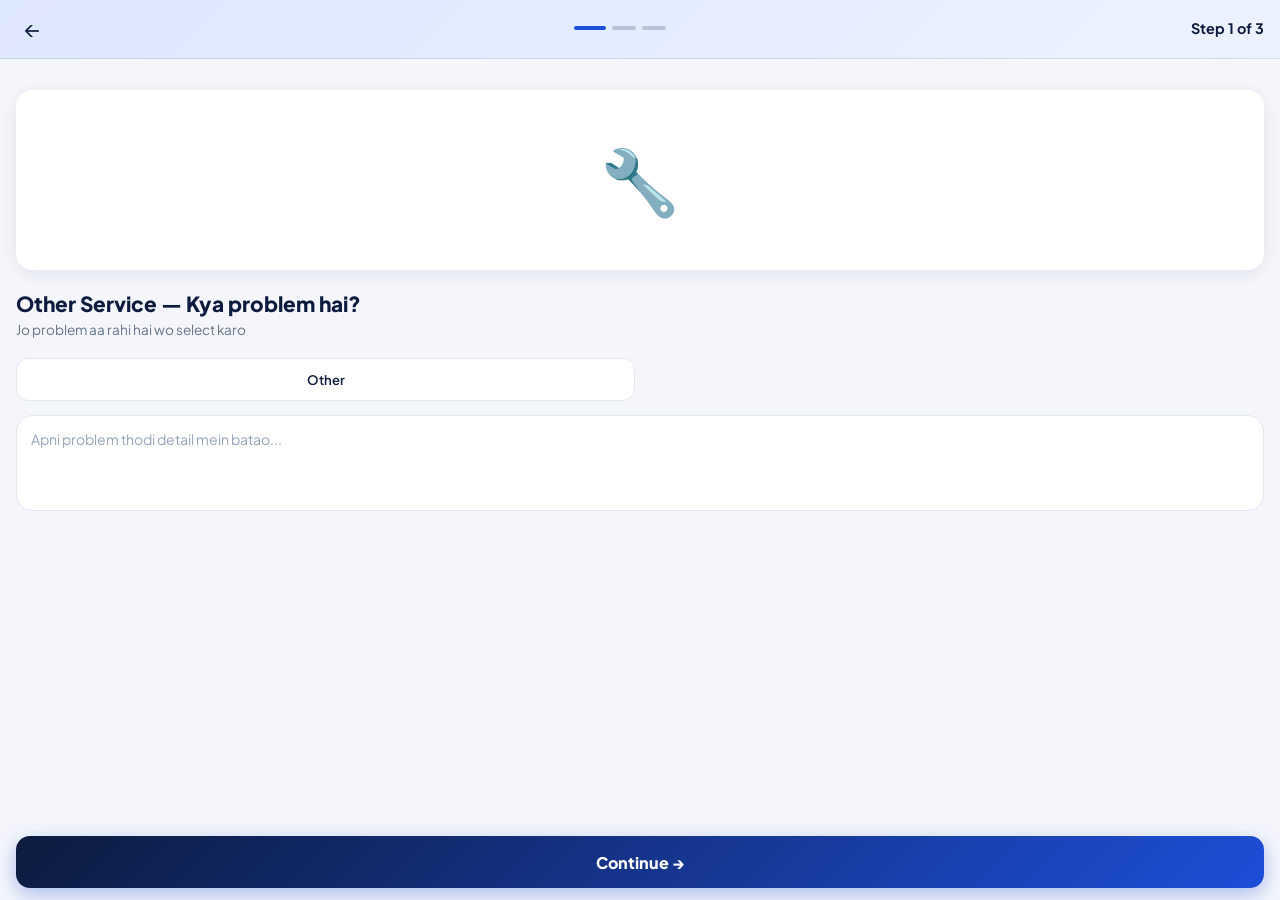
<file: frontend/booking.html>
<!DOCTYPE html>
<html lang="en">
<head>
<meta charset="UTF-8">
<meta name="viewport" content="width=device-width, initial-scale=1.0, viewport-fit=cover">
<title>Book Service — Kwikar</title>
<link href="https://fonts.googleapis.com/css2?family=Plus+Jakarta+Sans:wght@400;500;600;700;800&display=swap" rel="stylesheet">
<style>
*,*::before,*::after{box-sizing:border-box;margin:0;padding:0}
:root{
  --navy:#0d1b3e;--blue:#1d4ed8;--light:#dce8ff;--bg:#f4f6fb;
  --white:#fff;--sub:#64748b;--border:#e2e8f0;--green:#16a34a;--red:#ef4444;
  --r:16px;--safe-top:env(safe-area-inset-top);--safe-bot:env(safe-area-inset-bottom);
}
html{scroll-behavior:smooth}
body{font-family:'Plus Jakarta Sans',sans-serif;background:var(--bg);color:var(--navy);min-height:100vh;-webkit-tap-highlight-color:transparent}
button{font-family:inherit;cursor:pointer}
input,textarea,select{font-family:inherit}

/* ── HEADER ── */
.bk-header{
  position:fixed;top:0;left:0;right:0;z-index:100;
  background:linear-gradient(135deg,#dce8ff,#ecf2ff);
  padding:calc(10px + var(--safe-top)) 16px 12px;
  display:flex;align-items:center;justify-content:space-between;
  border-bottom:1px solid rgba(13,27,62,.1);
}
.bk-back{background:none;border:none;font-size:1.4rem;color:var(--navy);padding:4px 8px;border-radius:8px}
.bk-back:active{background:rgba(13,27,62,.08)}
.bk-title{font-size:.9rem;font-weight:700;color:var(--navy)}
.bk-progress{display:flex;align-items:center;gap:6px}
.bk-dot{width:24px;height:4px;border-radius:4px;background:rgba(13,27,62,.2);transition:all .3s}
.bk-dot.active{background:var(--blue);width:32px}
.bk-dot.done{background:var(--navy)}

/* ── PAGE WRAPPER ── */
.bk-page{
  padding-top:calc(70px + var(--safe-top));
  padding-bottom:calc(100px + var(--safe-bot));
  min-height:100vh;
}

/* ── STEP ── */
.step{display:none;padding:20px 16px 0;animation:fadeUp .35s ease both}
.step.active{display:block}
@keyframes fadeUp{from{opacity:0;transform:translateY(16px)}to{opacity:1;transform:none}}

/* ── APPLIANCE IMAGE ── */
.app-img-wrap{
  width:100%;background:var(--white);border-radius:var(--r);
  display:flex;align-items:center;justify-content:center;
  height:180px;overflow:hidden;margin-bottom:20px;
  box-shadow:0 4px 16px rgba(13,27,62,.08);
}
.app-img-wrap img{max-width:100%;max-height:100%;object-fit:contain}
.app-emoji{font-size:4rem}
.step-heading{font-size:1.3rem;font-weight:800;color:var(--navy);margin-bottom:4px}
.step-sub{font-size:.85rem;color:var(--sub);margin-bottom:20px}

/* ── ISSUE CHIPS ── */
.issues-grid{display:grid;grid-template-columns:1fr 1fr;gap:10px;margin-bottom:14px}
.issue-chip{
  background:var(--white);border:1.5px solid var(--border);
  border-radius:12px;padding:12px 10px;font-size:.82rem;font-weight:600;
  color:var(--navy);text-align:center;transition:all .2s;
}
.issue-chip.selected{background:var(--navy);border-color:var(--navy);color:var(--white)}
.issue-chip:active{transform:scale(.97)}

/* ── OTHER TEXTAREA ── */
.other-box{
  display:none;margin-bottom:14px;
  background:var(--white);border-radius:var(--r);
  border:1.5px solid var(--border);overflow:hidden;
}
.other-box.show{display:block}
.other-box textarea{
  width:100%;border:none;outline:none;padding:14px;
  font-family:inherit;font-size:.88rem;color:var(--navy);
  background:transparent;resize:none;min-height:90px;
}
.other-box textarea::placeholder{color:#94a3b8}

/* ── FIXED BOTTOM BUTTON ── */
.bk-footer{
  position:fixed;bottom:0;left:0;right:0;
  padding:12px 16px calc(12px + var(--safe-bot));
  background:linear-gradient(to top,var(--bg) 80%,transparent);
  z-index:99;
}
.bk-btn{
  width:100%;height:52px;background:linear-gradient(135deg,var(--navy),var(--blue));
  color:var(--white);border:none;border-radius:14px;
  font-size:1rem;font-weight:800;
  box-shadow:0 6px 20px rgba(29,78,216,.35);
  transition:all .2s;
}
.bk-btn:active{transform:scale(.98)}
.bk-btn:disabled{opacity:.5;cursor:not-allowed}

/* ── SCHEDULE STEP ── */
.days-scroll{display:flex;gap:8px;overflow-x:auto;padding-bottom:4px;margin-bottom:18px;scrollbar-width:none}
.days-scroll::-webkit-scrollbar{display:none}
.day-chip{
  flex-shrink:0;min-width:64px;padding:10px 8px;border-radius:12px;
  background:var(--white);border:1.5px solid var(--border);
  text-align:center;cursor:pointer;transition:all .2s;
}
.day-chip .day-name{font-size:.7rem;font-weight:600;color:var(--sub)}
.day-chip .day-date{font-size:.85rem;font-weight:800;color:var(--navy)}
.day-chip.selected{background:var(--navy);border-color:var(--navy)}
.day-chip.selected .day-name,.day-chip.selected .day-date{color:var(--white)}

.slots-list{display:flex;flex-direction:column;gap:10px}
.slot-item{
  background:var(--white);border:1.5px solid var(--border);
  border-radius:12px;padding:14px 16px;
  display:flex;align-items:center;justify-content:space-between;
  cursor:pointer;transition:all .2s;
}
.slot-item.selected{border-color:var(--blue);background:#eff6ff}
.slot-item.disabled{opacity:.4;cursor:not-allowed;background:#f8fafc}
.slot-time{font-size:1rem;font-weight:700;color:var(--navy)}
.slot-avail{font-size:.75rem;font-weight:600;color:var(--green)}
.slot-avail.na{color:#94a3b8}
.slot-radio{width:20px;height:20px;border-radius:50%;border:2px solid var(--border);flex-shrink:0;transition:all .2s;display:flex;align-items:center;justify-content:center}
.slot-item.selected .slot-radio{border-color:var(--blue);background:var(--blue)}
.slot-item.selected .slot-radio::after{content:'';width:8px;height:8px;border-radius:50%;background:#fff}

/* ── NOTIFY BANNER ── */
.notify-banner{
  display:flex;align-items:center;gap:12px;
  background:linear-gradient(135deg,#0d1b3e,#1d4ed8);
  border-radius:14px;padding:14px 16px;
  box-shadow:0 6px 20px rgba(29,78,216,.35);
}
.notify-icon{font-size:1.5rem;flex-shrink:0}
.notify-title{font-size:.95rem;font-weight:800;color:#fff;margin-bottom:2px}
.notify-sub{font-size:.75rem;color:rgba(255,255,255,.75);line-height:1.4}

/* ── BOOKING LOGIN MODAL ── */
.bk-login-overlay{
  position:fixed;inset:0;z-index:400;
  background:rgba(13,27,62,.65);
  display:none;align-items:flex-end;justify-content:center;
}
.bk-login-overlay.show{display:flex;animation:fadeIn .25s ease}
.bk-login-sheet{
  background:var(--white);border-radius:24px 24px 0 0;
  padding:28px 20px calc(28px + var(--safe-bot));
  width:100%;max-width:480px;
  animation:slideUp .35s cubic-bezier(.2,1,.4,1) both;
}
@keyframes slideUp{from{transform:translateY(100%)}to{transform:none}}
.bk-login-badge{
  display:inline-block;background:#fff3e0;color:#b45309;
  font-size:.72rem;font-weight:700;border-radius:20px;
  padding:4px 12px;margin-bottom:14px;
}
.bk-login-sheet h3{font-size:1.15rem;font-weight:800;color:var(--navy);margin-bottom:4px}
.bk-login-sheet p{font-size:.82rem;color:var(--sub);margin-bottom:20px;line-height:1.5}
.bk-login-input{
  width:100%;height:50px;border:1.5px solid var(--border);border-radius:12px;
  padding:0 14px;font-size:.95rem;color:var(--navy);background:var(--bg);
  outline:none;transition:border .2s;margin-bottom:10px;font-family:inherit;
}
.bk-login-input:focus{border-color:var(--blue);background:var(--white);box-shadow:0 0 0 3px rgba(29,78,216,.1)}
.bk-login-err{font-size:.78rem;color:var(--red);min-height:18px;margin-bottom:8px}
.bk-login-btn{
  width:100%;height:50px;background:linear-gradient(135deg,var(--navy),var(--blue));
  color:var(--white);border:none;border-radius:12px;
  font-size:1rem;font-weight:800;transition:all .2s;font-family:inherit;
}
.bk-login-btn:active{transform:scale(.98)}
.bk-login-btn:disabled{opacity:.5;cursor:not-allowed}
.bk-login-register{text-align:center;margin-top:14px;font-size:.8rem;color:var(--sub)}
.bk-login-register a{color:var(--blue);font-weight:700;text-decoration:none}

/* ── SLOT SKELETON ── */
.slot-skeleton{cursor:default!important;pointer-events:none}
.skel-line{border-radius:6px;background:linear-gradient(90deg,#e2e8f0 25%,#f1f5f9 50%,#e2e8f0 75%);background-size:200% 100%;animation:shimmer 1.4s infinite}
@keyframes shimmer{0%{background-position:200% 0}100%{background-position:-200% 0}}

/* ── ADDRESS STEP ── */
.addr-form{display:flex;flex-direction:column;gap:14px}
.addr-field{display:flex;flex-direction:column;gap:5px}
.addr-field label{font-size:.78rem;font-weight:700;color:var(--navy)}
.addr-field input,.addr-field textarea{
  border:1.5px solid var(--border);border-radius:12px;
  padding:12px 14px;font-size:.9rem;color:var(--navy);
  background:var(--white);outline:none;transition:border .2s;
}
.addr-field textarea{resize:none;min-height:80px}
.addr-field input:focus,.addr-field textarea:focus{border-color:var(--blue);box-shadow:0 0 0 3px rgba(29,78,216,.1)}

/* ── OVERLAY POPUP ── */
.overlay{
  position:fixed;inset:0;z-index:300;
  background:rgba(13,27,62,.6);
  display:none;align-items:center;justify-content:center;
  padding:20px;
}
.overlay.show{display:flex;animation:fadeIn .25s ease}
@keyframes fadeIn{from{opacity:0}to{opacity:1}}

/* ── UNDERSTAND POPUP ── */
.understand-box{
  background:var(--white);border-radius:20px;
  padding:24px 20px;text-align:center;
  max-width:260px;width:100%;
  animation:popIn .35s cubic-bezier(.2,1.5,.4,1) both;
}
@keyframes popIn{from{opacity:0;transform:scale(.8)}to{opacity:1;transform:none}}
.understand-box .emoji{margin-bottom:12px;display:flex;justify-content:center}
.understand-box h3{font-size:1.2rem;font-weight:800;color:var(--navy)}

/* ── INFO POPUP (user info + profession) ── */
.info-box{
  background:var(--white);border-radius:24px;
  padding:28px 20px;max-width:420px;width:100%;
  animation:popIn .35s cubic-bezier(.2,1.5,.4,1) both;
}
.info-box h3{font-size:1.1rem;font-weight:800;color:var(--navy);margin-bottom:4px}
.info-box p{font-size:.8rem;color:var(--sub);margin-bottom:18px;line-height:1.5}
.info-input{
  width:100%;height:48px;border:1.5px solid var(--border);border-radius:12px;
  padding:0 14px;font-size:.9rem;color:var(--navy);background:var(--bg);
  outline:none;transition:border .2s;margin-bottom:10px;
}
.info-input:focus{border-color:var(--blue);background:var(--white)}
.info-btn{
  width:100%;height:48px;background:linear-gradient(135deg,var(--navy),var(--blue));
  color:var(--white);border:none;border-radius:12px;
  font-size:.95rem;font-weight:800;margin-top:6px;
  transition:all .2s;
}

/* ── SUCCESS / FAIL POPUP ── */
.result-box{
  background:var(--white);border-radius:24px;
  padding:32px 20px;text-align:center;max-width:360px;width:100%;
  animation:popIn .35s cubic-bezier(.2,1.5,.4,1) both;
}
.result-box .r-emoji{font-size:3rem;margin-bottom:10px}
#failOverlay .result-box{padding:0 20px 22px;max-width:340px}
#failOverlay .result-box .r-emoji{
  margin:10px -20px -10px;
  height:95px;
  border-radius:24px 24px 0 0;
  overflow:hidden;
  display:flex;align-items:flex-start;justify-content:center;
  position:relative;z-index:1;
}
#failOverlay .result-box .r-emoji img{
  width:auto;height:100%;
  object-fit:contain;
  object-position:center top;
}
#failOverlay .result-box h3{position:relative;z-index:2;font-size:.95rem;margin-top:8px;margin-bottom:4px}
.result-box h3{font-size:1.2rem;font-weight:800;color:var(--navy);margin-bottom:8px}
.result-box p{font-size:.85rem;color:var(--sub);line-height:1.4;margin-bottom:8px}
.result-box .r-sub{font-size:.82rem;font-weight:700;color:var(--navy);margin-bottom:8px}
.r-btns{display:flex;gap:10px}
.r-btn{flex:1;height:44px;border:none;border-radius:12px;font-size:.88rem;font-weight:700;transition:all .2s}
.r-btn.yes{background:var(--navy);color:#fff}
.r-btn.no{background:var(--bg);color:var(--navy);border:1.5px solid var(--border)}
.r-close{
  margin-top:14px;width:100%;height:44px;
  background:var(--navy);color:#fff;border:none;
  border-radius:12px;font-size:.9rem;font-weight:700;
}

@media(max-width:400px){
  .app-img-wrap{height:180px}
  .svc-name-title{font-size:1.05rem}
  .step-heading{font-size:1rem}
  .bk-btn{height:46px;font-size:.9rem}
}
</style>
</head>
<body>

<!-- HEADER -->
<header class="bk-header">
  <button class="bk-back" onclick="goBack()">&#8592;</button>
  <div class="bk-progress">
    <div class="bk-dot active" id="dot1"></div>
    <div class="bk-dot" id="dot2"></div>
    <div class="bk-dot" id="dot3"></div>
  </div>
  <div class="bk-title" id="stepLabel">Step 1 of 3</div>
</header>

<div class="bk-page">

  <!-- STEP 1: ISSUE SELECTION -->
  <div class="step active" id="step1">
    <div class="app-img-wrap" id="appImgWrap"></div>
    <h2 class="step-heading" id="serviceHeading">Kya problem hai?</h2>
    <p class="step-sub">Jo problem aa rahi hai wo select karo</p>
    <div class="issues-grid" id="issuesGrid"></div>
    <div class="other-box" id="otherBox">
      <textarea id="otherText" placeholder="Apni problem thodi detail mein batao..."></textarea>
    </div>
  </div>

  <!-- STEP 2: SCHEDULE -->
  <div class="step" id="step2">
    <h2 class="step-heading">Time Slot Select karo</h2>
    <p class="step-sub">Apni suvidha ke anusaar time aur din select karo</p>
    <div class="days-scroll" id="daysScroll"></div>
    <div class="slots-list" id="slotsList"></div>
  </div>

  <!-- STEP 3: ADDRESS -->
  <div class="step" id="step3">
    <h2 class="step-heading">Aapka Address</h2>
    <p class="step-sub">Technician ko kahaan aana hai?</p>
    <div class="addr-form">
      <div class="addr-field">
        <label>Poora Address *</label>
        <textarea id="fullAddress" placeholder="Ghar no., gali, mohalla, shehar..."></textarea>
      </div>
      <div class="addr-field">
        <label>Pincode *</label>
        <input type="tel" id="pincode" maxlength="6" inputmode="numeric" placeholder="6-digit pincode">
      </div>
    </div>
  </div>

</div>

<!-- FIXED BOTTOM BUTTON -->
<div class="bk-footer">
  <button class="bk-btn" id="mainBtn" onclick="handleContinue()">Continue →</button>
</div>

<!-- POPUP: UNDERSTAND (2 sec) -->
<div class="overlay" id="understandOverlay">
  <div class="understand-box">
    <div class"emoji">
      <img src="images/tech-thumbsup.png" alt="Technician" style="width:100px;height:100px;object-fit:contain">
    </div>
    <h3>Main aap ki problem ko samajh gaya!</h3>
  </div>
</div>

<!-- POPUP: USER INFO -->
<div class="overlay" id="userInfoOverlay">
  <div class="info-box">
    <h3>Aapka Introduction</h3>
    <p>Aapki booking ke liye thodi basic jaankari chahiye</p>
    <input class="info-input" type="text" id="userName" placeholder="Your Name*">
    <input class="info-input" type="tel" id="userPhone" maxlength="10" inputmode="numeric" placeholder="Mobile Number *">
    <button class="info-btn" onclick="submitUserInfo()">Continue →</button>
  </div>
</div>

<!-- POPUP: PROFESSION -->
<div class="overlay" id="professionOverlay">
  <div class="info-box">
    <h3>Aapka Profession</h3>
    <p>Apna profession batao, taki hum aapke liye sahi technician bhej sakein</p>
    <input class="info-input" type="text" id="userProfession" placeholder="Jaise: Teacher, Doctor, Business...">
    <button class="info-btn" onclick="submitProfession()">Continue →</button>
  </div>
</div>

<!-- POPUP: BOOKING SUCCESS -->
<div class="overlay" id="successOverlay">
  <div class="result-box">
    <div class="r-emoji">✅</div>
    <h3>Booking Ho Gayi!</h3>
    <p>Hamara verified technician <strong>60 minute</strong> mein aapke darwaze par aa jayega. Aapke phone par confirmation SMS bheja jayega.</p>
    <button class="r-close" onclick="window.location.href='index.html'">Back to Home Page</button>
  </div>
</div>

<!-- POPUP: SERVICE NOT AVAILABLE -->
<div class="overlay" id="failOverlay">
  <div class="result-box">
    <div class="r-emoji"><img src="images/tech-sad.png" alt=""></div>
    <h3>Sorry!</h3>
    <p>Abhi aapke area mein service available nahi hai!</p>
    <div class="r-sub">Kya aap apne area mein hamari service chahte hain?</div>
    <div class="r-btns">
      <button class="r-btn yes" onclick="saveFeedback(1)">Yes!</button>
      <button class="r-btn no" onclick="saveFeedback(0)">No</button>
    </div>
  </div>
</div>

<!-- POPUP: REVIEW YES — Thank you -->
<div class="overlay" id="reviewYesOverlay">
  <div class="result-box">
    <div class="r-emoji">🙏</div>
    <h3>Shukriya!</h3>
    <p>Aapka review humein bahut help karta hai. Hum jald hi aapke area mein service launch karenge!</p>
    <button class="r-close" onclick="window.location.href='index.html'">Go Back to Homepage →</button>
  </div>
</div>

<!-- BOOKING LOGIN / REGISTER MODAL -->
<div class="bk-login-overlay" id="bkLoginOverlay">
  <div class="bk-login-sheet">
    <div class="bk-login-badge">Booking ke liye zaroori</div>

    <!-- ── LOGIN VIEW ── -->
    <div id="bkLoginView">
      <h3>Login Karo</h3>
      <p>Time slot book karne ke liye pehle login karo</p>
      <input class="bk-login-input" type="tel" id="bkLoginPhone" maxlength="10" inputmode="numeric" placeholder="10-digit mobile number">
      <input class="bk-login-input" type="tel" id="bkLoginPin" maxlength="4" inputmode="numeric" placeholder="4-digit PIN">
      <div class="bk-login-err" id="bkLoginErr"></div>
      <button class="bk-login-btn" id="bkLoginBtn" onclick="bkLoginSubmit()">Login Karo →</button>
      <div class="bk-login-register">Naya account? <a href="javascript:void(0)" onclick="bkShowRegister()">Register karo</a></div>
    </div>

    <!-- ── REGISTER STEP 1: Name + Phone ── -->
    <div id="bkRegStep1" style="display:none">
      <h3>Register Karo</h3>
      <p>Apna account banao aur booking karo</p>
      <input class="bk-login-input" type="text"  id="bkRegName"  placeholder="Aapka naam *">
      <input class="bk-login-input" type="tel"   id="bkRegPhone" maxlength="10" inputmode="numeric" placeholder="10-digit mobile number *">
      <input class="bk-login-input" type="email" id="bkRegEmail" placeholder="Email (optional)">
      <div class="bk-login-err" id="bkRegErr1"></div>
      <button class="bk-login-btn" onclick="bkRegNext1()">Continue →</button>
      <div class="bk-login-register">Pehle se account hai? <a href="javascript:void(0)" onclick="bkShowLogin()">Login karo</a></div>
    </div>

    <!-- ── REGISTER STEP 2: Address ── -->
    <div id="bkRegStep2" style="display:none">
      <h3>Aapka Address</h3>
      <p>Technician ko kahaan aana hai?</p>
      <input class="bk-login-input" type="text" id="bkRegAddress" placeholder="Poora address (ghar no., gali, mohalla) *">
      <input class="bk-login-input" type="text" id="bkRegCity"    placeholder="Shehar / area *">
      <input class="bk-login-input" type="tel"  id="bkRegPincode" maxlength="6" inputmode="numeric" placeholder="6-digit pincode *">
      <div class="bk-login-err" id="bkRegErr2"></div>
      <button class="bk-login-btn" onclick="bkRegNext2()">Continue →</button>
      <div class="bk-login-register"><a href="javascript:void(0)" onclick="bkRegBack1()">← Wapas jao</a></div>
    </div>

    <!-- ── REGISTER STEP 3: PIN ── -->
    <div id="bkRegStep3" style="display:none">
      <h3>PIN Set Karo</h3>
      <p>Yeh 4-digit PIN login ke liye use hoga</p>
      <input class="bk-login-input" type="tel" id="bkRegPin"        maxlength="4" inputmode="numeric" placeholder="4-digit PIN banao *">
      <input class="bk-login-input" type="tel" id="bkRegPinConfirm" maxlength="4" inputmode="numeric" placeholder="PIN dobara daalo *">
      <div class="bk-login-err" id="bkRegErr3"></div>
      <button class="bk-login-btn" id="bkRegBtn" onclick="bkRegSubmit()">Register &amp; Book Karo →</button>
      <div class="bk-login-register"><a href="javascript:void(0)" onclick="bkRegBack2()">← Wapas jao</a></div>
    </div>
  </div>
</div>

<!-- POPUP: REVIEW NO — Sorry -->
<div class="overlay" id="reviewNoOverlay">
  <div class="result-box">
    <div class="r-emoji">💙</div>
    <h3>Koi baat nahi!</h3>
    <p>Humein maafi chahiye ki hum aapko disappoint kar rahe hain. Hum apni service ko aur behtar banane ki koshish karenge!</p>
    <button class="r-close" onclick="window.location.href='index.html'">Go Back to Homepage →</button>
  </div>
</div>

<script>
const _BASE = window.location.pathname
  .replace(/\/frontend\/.*$/, '')
  .replace(/\/[^/]*\.html$/, '')
  .replace(/\/$/, '');
const API = _BASE + '/backend/booking_api.php';

const SERVICES = {
  ac:       { name:'AC Service',             img:'images/ac-repair.png' },
  fridge:   { name:'Refrigerator Service',   img:'images/fridge-repair.png' },
  washing:  { name:'Washing Machine Service',img:'images/wm-repair.png' },
  tv:       { name:'TV Repair',              img:'images/tv-repair.png' },
  ro:       { name:'RO Purifier Service',    img:'images/ro-repair.png' },
  geyser:   { name:'Geyser Repair',          img:'images/geyser-repair.png' },
  microwave:{ name:'Microwave Repair',       img:'images/microwave-repair.png' },
  other:    { name:'Other Service',          img:null }
};

const ISSUES = {
  ac:       ['Cooling Nahi Ho Raha','Gas Refill Chahiye','Deep Cleaning','Awaz Aa Rahi Hai','Paani Tapak Raha Hai','Start Nahi Ho Raha','Remote Kaam Nahi Kar Raha','Other'],
  fridge:   ['Thanda Nahi Kar Raha','Paani Tapak Raha Hai','Awaz Aa Rahi Hai','Compressor Issue','Baraf Nahi Ban Raha','Door Seal Kharab','Other'],
  washing:  ['Spin Nahi Kar Raha','Paani Nahi Nikal Raha','Paani Tapak Raha Hai','Start Nahi Ho Raha','Drum Issue','Error Code Aa Raha Hai','Other'],
  tv:       ['Screen Nahi Aa Rahi','Awaaz Nahi Aa Rahi','Screen Damage Hai','On Nahi Ho Raha','Remote Issue','HDMI Kaam Nahi Kar Raha','Other'],
  ro:       ['Paani Kam Aa Raha Hai','Taste Kharab Hai','Paani Tapak Raha Hai','Filter Change Chahiye','TDS Zyada Hai','Motor Issue','Other'],
  geyser:   ['Garam Paani Nahi Aa Raha','Paani Tapak Raha Hai','Bahut Dheere Garam Hota Hai','Start Nahi Ho Raha','Temperature Issue','Awaz Aa Rahi Hai','Other'],
  microwave:['Garam Nahi Kar Raha','Andar Spark Aa Raha Hai','Door Issue','Turntable Nahi Ghoom Raha','Display Issue','Awaz Aa Rahi Hai','Other'],
  other:    ['Other']
};

const SERVICEABLE = ['812001','812002','812003','812004','812005','812006','812007','813102','813201','813202','813203','813204','813205','813206','813207','813210','813211','813212','813213'];
const DAYS_SHORT = ['Sun','Mon','Tue','Wed','Thu','Fri','Sat'];
const MONTHS = ['Jan','Feb','Mar','Apr','May','Jun','Jul','Aug','Sep','Oct','Nov','Dec'];
const TIME_SLOTS = [
  { label:'10:00 AM – 12:00 PM', start:10 },
  { label:'12:00 PM – 02:00 PM', start:12 },
  { label:'02:00 PM – 04:00 PM', start:14 },
  { label:'04:00 PM – 06:00 PM', start:16 },
  { label:'06:00 PM – 08:00 PM', start:18 }
];

// State
let currentStep = 1;
let service = '';
let selectedIssue = '';
let selectedSlot = '';
let selectedDay = '';
let userName = '';
let userPhone = '';
let userProfession = '';
let availabilityMap = {};  // { 'slot label' => { available, count, total } }

// Pre-fill from localStorage if user is logged in
(function(){
  const u = localStorage.getItem('kwikar_user');
  if(!u) return;
  try {
    const data = JSON.parse(u);
    userName  = data.name    || '';
    userPhone = data.phone   || '';
    // Pre-fill address step
    if(data.address) document.getElementById('fullAddress').value = data.address;
    if(data.pincode) document.getElementById('pincode').value     = data.pincode;
    // Pre-fill user info popup
    if(data.name)  document.getElementById('userName').value  = data.name;
    if(data.phone) document.getElementById('userPhone').value = data.phone;
  } catch(e) {}
})();

// Init
function init() {
  const params = new URLSearchParams(location.search);
  service = params.get('service') || 'other';
  if (!SERVICES[service]) service = 'other';

  const svc = SERVICES[service];
  document.getElementById('serviceHeading').textContent = 'Kya problem hai?';
  document.title = svc.name + ' — Kwikar';

  document.getElementById('serviceHeading').textContent = svc.name + ' — Kya problem hai?';

  const imgWrap = document.getElementById('appImgWrap');
  if (svc.img) {
    imgWrap.innerHTML = `<img src="${svc.img}" alt="${svc.name}">`;
  } else {
    imgWrap.innerHTML = `<div class="app-emoji">🔧</div>`;
  }

  buildIssues();
}

function buildIssues() {
  const grid = document.getElementById('issuesGrid');
  const issues = ISSUES[service] || ['Other'];
  grid.innerHTML = '';
  issues.forEach(issue => {
    const btn = document.createElement('button');
    btn.className = 'issue-chip';
    btn.textContent = issue;
    btn.onclick = () => selectIssue(issue, btn);
    grid.appendChild(btn);
  });
  if (service === 'other') {
    document.getElementById('otherBox').classList.add('show');
    selectedIssue = 'Other';
  }
}

function selectIssue(issue, btn) {
  document.querySelectorAll('.issue-chip').forEach(c => c.classList.remove('selected'));
  btn.classList.add('selected');
  selectedIssue = issue;
  if (issue === 'Other') {
    document.getElementById('otherBox').classList.add('show');
    document.getElementById('otherText').focus();
  } else {
    document.getElementById('otherBox').classList.remove('show');
  }
}

function buildSlotsLoading() {
  const list = document.getElementById('slotsList');
  list.innerHTML = TIME_SLOTS.map(() => `
    <div class="slot-item slot-skeleton">
      <div>
        <div class="skel-line" style="width:140px;height:16px;margin-bottom:6px"></div>
        <div class="skel-line" style="width:90px;height:12px"></div>
      </div>
      <div class="slot-radio"></div>
    </div>`).join('');
  document.getElementById('mainBtn').disabled = true;
}

function getUserPincode() {
  try {
    const u = JSON.parse(localStorage.getItem('kwikar_user') || '{}');
    return (u.pincode || '').trim();
  } catch(e) { return ''; }
}

async function fetchSlotAvailability(dateStr) {
  availabilityMap = {};
  const pincode = getUserPincode();
  if (!pincode || !/^\d{6}$/.test(pincode)) return;
  // dateStr like "23 May 2026" — PHP strtotime handles this fine
  try {
    const res = await fetch(API, {
      method: 'POST',
      headers: { 'Content-Type': 'application/json' },
      body: JSON.stringify({ action: 'slot_availability', pincode, date: dateStr })
    });
    const json = await res.json();
    if (json.success && Array.isArray(json.slots)) {
      json.slots.forEach(s => { availabilityMap[s.label] = s; });
    }
  } catch(e) {}
}

function buildSchedule() {
  const daysContainer = document.getElementById('daysScroll');
  const now = new Date();
  daysContainer.innerHTML = '';
  for (let i = 0; i < 7; i++) {
    const d = new Date(now);
    d.setDate(now.getDate() + i);
    const chip = document.createElement('div');
    chip.className = 'day-chip' + (i === 0 ? ' selected' : '');
    chip.innerHTML = `<div class="day-name">${i === 0 ? 'Aaj' : DAYS_SHORT[d.getDay()]}</div><div class="day-date">${d.getDate()} ${MONTHS[d.getMonth()]}</div>`;
    const dateStr = `${d.getDate()} ${MONTHS[d.getMonth()]} ${d.getFullYear()}`;
    chip.onclick = (function(idx, ds) { return () => {
      document.querySelectorAll('.day-chip').forEach(c=>c.classList.remove('selected'));
      chip.classList.add('selected');
      selectedDay = ds;
      buildSlotsLoading();
      fetchSlotAvailability(ds).then(() => buildSlots(idx === 0));
    }; })(i, dateStr);
    if (i === 0) selectedDay = dateStr;
    daysContainer.appendChild(chip);
  }
  // Show skeleton while fetching, then build real slots
  buildSlotsLoading();
  fetchSlotAvailability(selectedDay).then(() => buildSlots(true));
}

function buildSlots(isToday) {
  const list = document.getElementById('slotsList');
  const now = new Date();
  const curHour = now.getHours() + now.getMinutes() / 60;
  list.innerHTML = '';
  selectedSlot = '';
  document.getElementById('mainBtn').disabled = true;

  const hasTechData = Object.keys(availabilityMap).length > 0;

  let firstAvail = true;
  TIME_SLOTS.forEach(slot => {
    const pastDeadline = isToday && curHour >= (slot.start - 1.5);
    const apiInfo = availabilityMap[slot.label];

    // Determine availability
    let techUnavailable = false;
    let availLabel = 'Available';
    let availClass = '';

    if (pastDeadline) {
      techUnavailable = true;
      availLabel = 'Available Nahi';
      availClass = ' na';
    } else if (hasTechData && apiInfo) {
      if (!apiInfo.available) {
        techUnavailable = true;
        availLabel = 'Available Nahi';
        availClass = ' na';
      } else {
        availLabel = apiInfo.count === 1
          ? '1 Technician Available'
          : `${apiInfo.count} Technicians Available`;
        availClass = '';
      }
    }

    const disabled = pastDeadline || techUnavailable;
    const item = document.createElement('div');
    item.className = 'slot-item' + (disabled ? ' disabled' : '');
    item.innerHTML = `
      <div>
        <div class="slot-time">${slot.label}</div>
        <div class="slot-avail${availClass}">${availLabel}</div>
      </div>
      <div class="slot-radio"></div>`;

    if (!disabled) {
      item.onclick = () => {
        document.querySelectorAll('.slot-item').forEach(s => s.classList.remove('selected'));
        item.classList.add('selected');
        selectedSlot = slot.label;
        document.getElementById('mainBtn').disabled = false;
      };
      if (firstAvail) {
        setTimeout(() => item.click(), 50);
        firstAvail = false;
      }
    }
    list.appendChild(item);
  });
}

function updateHeader() {
  const dots = document.querySelectorAll('.bk-dot');
  dots.forEach((d,i) => {
    d.classList.remove('active','done');
    if (i+1 === currentStep) d.classList.add('active');
    else if (i+1 < currentStep) d.classList.add('done');
  });
  document.getElementById('stepLabel').textContent = `Step ${currentStep} of 3`;
}

function showStep(n) {
  document.querySelectorAll('.step').forEach(s=>s.classList.remove('active'));
  document.getElementById('step'+n).classList.add('active');
  currentStep = n;
  updateHeader();
  window.scrollTo(0,0);
  const btn = document.getElementById('mainBtn');
  if (n===1) { btn.textContent='Aage Bado →'; btn.disabled=false; }
  else if (n===2) { btn.textContent='Time Confirm Karo →'; btn.disabled=!selectedSlot; }
  else if (n===3) { btn.textContent='Book Karo 🚀'; btn.disabled=false; }
}

function goBack() {
  if (currentStep > 1) { showStep(currentStep-1); }
  else { window.location.href='index.html'; }
}

function handleContinue() {
  if (currentStep === 1) {
    if (!selectedIssue) { alert('Pehle ek problem select karo'); return; }
    if (selectedIssue === 'Other' && !document.getElementById('otherText').value.trim()) {
      alert('Apni problem thodi detail mein batao'); return;
    }
    // Gate: must be logged in before seeing time slots
    if (!localStorage.getItem('kwikar_user')) {
      openBkLoginModal();
      return;
    }
    showUnderstandPopup();
  } else if (currentStep === 2) {
    if (!selectedSlot) { alert('Ek time slot select karo'); return; }
    if (!selectedDay) { alert('Ek din select karo'); return; }
    // Skip user info popup if already logged in
    const savedUser = localStorage.getItem('kwikar_user');
    if (savedUser) {
      try {
        const u = JSON.parse(savedUser);
        userName  = u.name  || '';
        userPhone = u.phone || '';
      } catch(e) {}
      showOverlay('professionOverlay');
    } else {
      showOverlay('userInfoOverlay');
    }
  } else if (currentStep === 3) {
    submitBooking();
  }
}

function showUnderstandPopup() {
  showOverlay('understandOverlay');
  buildSchedule();
  setTimeout(() => {
    hideOverlay('understandOverlay');
    showStep(2);
  }, 2000);
}

function submitUserInfo() {
  const name = document.getElementById('userName').value.trim();
  const phone = document.getElementById('userPhone').value.trim();
  if (!name) { alert('Naam daalo'); return; }
  if (!/^\d{10}$/.test(phone)) { alert('Sahi 10-digit mobile number daalo'); return; }
  userName = name;
  userPhone = phone;
  hideOverlay('userInfoOverlay');
  showOverlay('professionOverlay');
}

function submitProfession() {
  userProfession = document.getElementById('userProfession').value.trim() || 'Not specified';
  hideOverlay('professionOverlay');
  showStep(3);
}

async function submitBooking() {
  const address = document.getElementById('fullAddress').value.trim();
  const pincode = document.getElementById('pincode').value.trim();
  if (!address) { alert('Poora address daalo'); return; }
  if (!/^\d{6}$/.test(pincode)) { alert('Sahi 6-digit pincode daalo'); return; }

  const btn = document.getElementById('mainBtn');
  btn.disabled = true;
  btn.textContent = 'Booking Ho Rahi Hai...';

  const available = SERVICEABLE.includes(pincode);
  const payload = {
    action:'book', service, issue:selectedIssue,
    other_issue: selectedIssue==='Other' ? document.getElementById('otherText').value.trim() : '',
    slot_time:selectedSlot, slot_date:selectedDay,
    user_name:userName, user_phone:userPhone,
    profession:userProfession, full_address:address,
    pincode, pincode_available: available ? 1 : 0
  };

  try {
    const res = await fetch(API, {
      method:'POST',
      headers:{'Content-Type':'application/json'},
      body:JSON.stringify(payload)
    });
    const json = await res.json();
    if (!json.success) {
      alert('Error: ' + (json.error || 'Kuch galat ho gaya, dobara try karo'));
      btn.disabled = false;
      btn.textContent = 'Book Karo 🚀';
      return;
    }
  } catch(e) {
    alert('Server se connect nahi ho paya. Check karo ki XAMPP chal raha hai: ' + e.message);
    btn.disabled = false;
    btn.textContent = 'Book Karo 🚀';
    return;
  }

  btn.disabled = false;
  btn.textContent = 'Book Karo 🚀';

  if (available) { showOverlay('successOverlay'); }
  else { showOverlay('failOverlay'); }
}

async function saveFeedback(wants) {
  const pincode = document.getElementById('pincode').value.trim();
  try {
    await fetch(API, {
      method:'POST', headers:{'Content-Type':'application/json'},
      body: JSON.stringify({ action:'save_feedback', pincode, user_name:userName, user_phone:userPhone, profession:userProfession, wants_service:wants })
    });
  } catch(e) {}
  hideOverlay('failOverlay');
  if(wants === 1) {
    showOverlay('reviewYesOverlay');
  } else {
    showOverlay('reviewNoOverlay');
  }
}

function showOverlay(id) { document.getElementById(id).classList.add('show'); }
function hideOverlay(id) { document.getElementById(id).classList.remove('show'); }

/* ── BOOKING LOGIN / REGISTER MODAL ── */
function _bkShow(id) {
  ['bkLoginView','bkRegStep1','bkRegStep2','bkRegStep3'].forEach(v =>
    document.getElementById(v).style.display = v === id ? '' : 'none'
  );
}

function openBkLoginModal() {
  document.getElementById('bkLoginPhone').value = '';
  document.getElementById('bkLoginPin').value   = '';
  document.getElementById('bkLoginErr').textContent = '';
  _bkShow('bkLoginView');
  document.getElementById('bkLoginOverlay').classList.add('show');
  setTimeout(() => document.getElementById('bkLoginPhone').focus(), 300);
}

function closeBkLoginModal() {
  document.getElementById('bkLoginOverlay').classList.remove('show');
}

function bkShowRegister() {
  ['bkRegName','bkRegPhone','bkRegEmail','bkRegAddress','bkRegCity','bkRegPincode','bkRegPin','bkRegPinConfirm']
    .forEach(id => { document.getElementById(id).value = ''; });
  ['bkRegErr1','bkRegErr2','bkRegErr3'].forEach(id => { document.getElementById(id).textContent = ''; });
  // Pre-fill pincode from welcome pin if saved
  const savedPin = localStorage.getItem('kwikar_welcome_pin');
  if (savedPin) document.getElementById('bkRegPincode').value = savedPin;
  _bkShow('bkRegStep1');
  setTimeout(() => document.getElementById('bkRegName').focus(), 100);
}

function bkShowLogin() {
  document.getElementById('bkLoginErr').textContent = '';
  _bkShow('bkLoginView');
  setTimeout(() => document.getElementById('bkLoginPhone').focus(), 100);
}

// ── LOGIN submit ──
async function bkLoginSubmit() {
  const phone = document.getElementById('bkLoginPhone').value.trim().replace(/\D/g,'').slice(-10);
  const pin   = document.getElementById('bkLoginPin').value.trim();
  const err   = document.getElementById('bkLoginErr');
  const btn   = document.getElementById('bkLoginBtn');
  if (!/^\d{10}$/.test(phone)) { err.textContent = 'Sahi 10-digit number daalo'; return; }
  if (!/^\d{4}$/.test(pin))    { err.textContent = '4-digit PIN daalo'; return; }
  err.textContent = '';
  btn.disabled = true;
  const orig = btn.textContent;
  btn.textContent = 'Verifying…';
  try {
    const res  = await fetch(_BASE + '/backend/user_api.php?action=login', {
      method: 'POST', headers: { 'Content-Type': 'application/json' },
      body: JSON.stringify({ phone, pin })
    });
    const data = await res.json();
    if (!data.success) { err.textContent = data.error || 'Phone ya PIN galat hai'; return; }
    const u = { ...(data.user || {}), role: 'user' };
    localStorage.setItem('kwikar_user', JSON.stringify(u));
    userName  = u.name  || '';
    userPhone = u.phone || phone;
    if (u.address && !document.getElementById('fullAddress').value)
      document.getElementById('fullAddress').value = u.address;
    if (u.pincode && !document.getElementById('pincode').value)
      document.getElementById('pincode').value = u.pincode;
    closeBkLoginModal();
    showUnderstandPopup();
  } catch(e) {
    err.textContent = 'Server se connect nahi ho paya — dobara try karo';
  } finally {
    btn.disabled = false;
    btn.textContent = orig;
  }
}

// ── REGISTER step 1 ──
function bkRegNext1() {
  const name  = document.getElementById('bkRegName').value.trim();
  const phone = document.getElementById('bkRegPhone').value.trim();
  const err   = document.getElementById('bkRegErr1');
  if (!name)                       { err.textContent = 'Naam daalna zaroori hai'; return; }
  if (!/^\d{10}$/.test(phone))     { err.textContent = 'Sahi 10-digit number daalo'; return; }
  err.textContent = '';
  _bkShow('bkRegStep2');
  setTimeout(() => document.getElementById('bkRegAddress').focus(), 100);
}

function bkRegBack1() { _bkShow('bkRegStep1'); }

// ── REGISTER step 2 ──
function bkRegNext2() {
  const address = document.getElementById('bkRegAddress').value.trim();
  const city    = document.getElementById('bkRegCity').value.trim();
  const pincode = document.getElementById('bkRegPincode').value.trim();
  const err     = document.getElementById('bkRegErr2');
  if (!address)                     { err.textContent = 'Address daalna zaroori hai'; return; }
  if (!city)                        { err.textContent = 'Shehar ka naam daalo'; return; }
  if (!/^\d{6}$/.test(pincode))     { err.textContent = '6-digit pincode daalo'; return; }
  err.textContent = '';
  document.getElementById('bkRegPin').value = '';
  document.getElementById('bkRegPinConfirm').value = '';
  document.getElementById('bkRegErr3').textContent = '';
  _bkShow('bkRegStep3');
  setTimeout(() => document.getElementById('bkRegPin').focus(), 100);
}

function bkRegBack2() { _bkShow('bkRegStep2'); }

// ── REGISTER step 3 (final submit) ──
async function bkRegSubmit() {
  const pin        = document.getElementById('bkRegPin').value.trim();
  const pinConfirm = document.getElementById('bkRegPinConfirm').value.trim();
  const err        = document.getElementById('bkRegErr3');
  const btn        = document.getElementById('bkRegBtn');
  if (!/^\d{4}$/.test(pin))      { err.textContent = '4-digit PIN daalo'; return; }
  if (pin !== pinConfirm)         { err.textContent = 'Dono PIN match nahi kar rahe'; return; }
  err.textContent = '';

  const name    = document.getElementById('bkRegName').value.trim();
  const phone   = document.getElementById('bkRegPhone').value.trim().replace(/\D/g,'').slice(-10);
  const email   = document.getElementById('bkRegEmail').value.trim();
  const address = document.getElementById('bkRegAddress').value.trim();
  const city    = document.getElementById('bkRegCity').value.trim();
  const pincode = document.getElementById('bkRegPincode').value.trim();

  btn.disabled = true;
  const orig = btn.textContent;
  btn.textContent = 'Saving…';
  try {
    const res  = await fetch(_BASE + '/backend/user_api.php?action=register', {
      method: 'POST', headers: { 'Content-Type': 'application/json' },
      body: JSON.stringify({ name, phone, email, address, city, pincode, pin, role: 'user' })
    });
    const data = await res.json();
    if (!data.success) { err.textContent = data.error || 'Register nahi ho paya'; return; }
    const u = { name, phone, email, address, city, pincode, role: 'user',
                user_id: data.user?.id || '' };
    localStorage.setItem('kwikar_user', JSON.stringify(u));
    localStorage.setItem('kwikar_pin_done', '1');
    userName  = name;
    userPhone = phone;
    // Pre-fill address step
    if (!document.getElementById('fullAddress').value) document.getElementById('fullAddress').value = address;
    if (!document.getElementById('pincode').value)     document.getElementById('pincode').value     = pincode;
    closeBkLoginModal();
    showUnderstandPopup();
  } catch(e) {
    err.textContent = 'Server se connect nahi ho paya — dobara try karo';
  } finally {
    btn.disabled = false;
    btn.textContent = orig;
  }
}

// Keyboard shortcuts
document.getElementById('bkLoginPin').addEventListener('keydown',      e => { if (e.key === 'Enter') bkLoginSubmit(); });
document.getElementById('bkLoginPhone').addEventListener('keydown',    e => { if (e.key === 'Enter') document.getElementById('bkLoginPin').focus(); });
document.getElementById('bkRegPin').addEventListener('keydown',        e => { if (e.key === 'Enter') document.getElementById('bkRegPinConfirm').focus(); });
document.getElementById('bkRegPinConfirm').addEventListener('keydown', e => { if (e.key === 'Enter') bkRegSubmit(); });

updateHeader();
init();
</script>
</body>
</html>
</file>
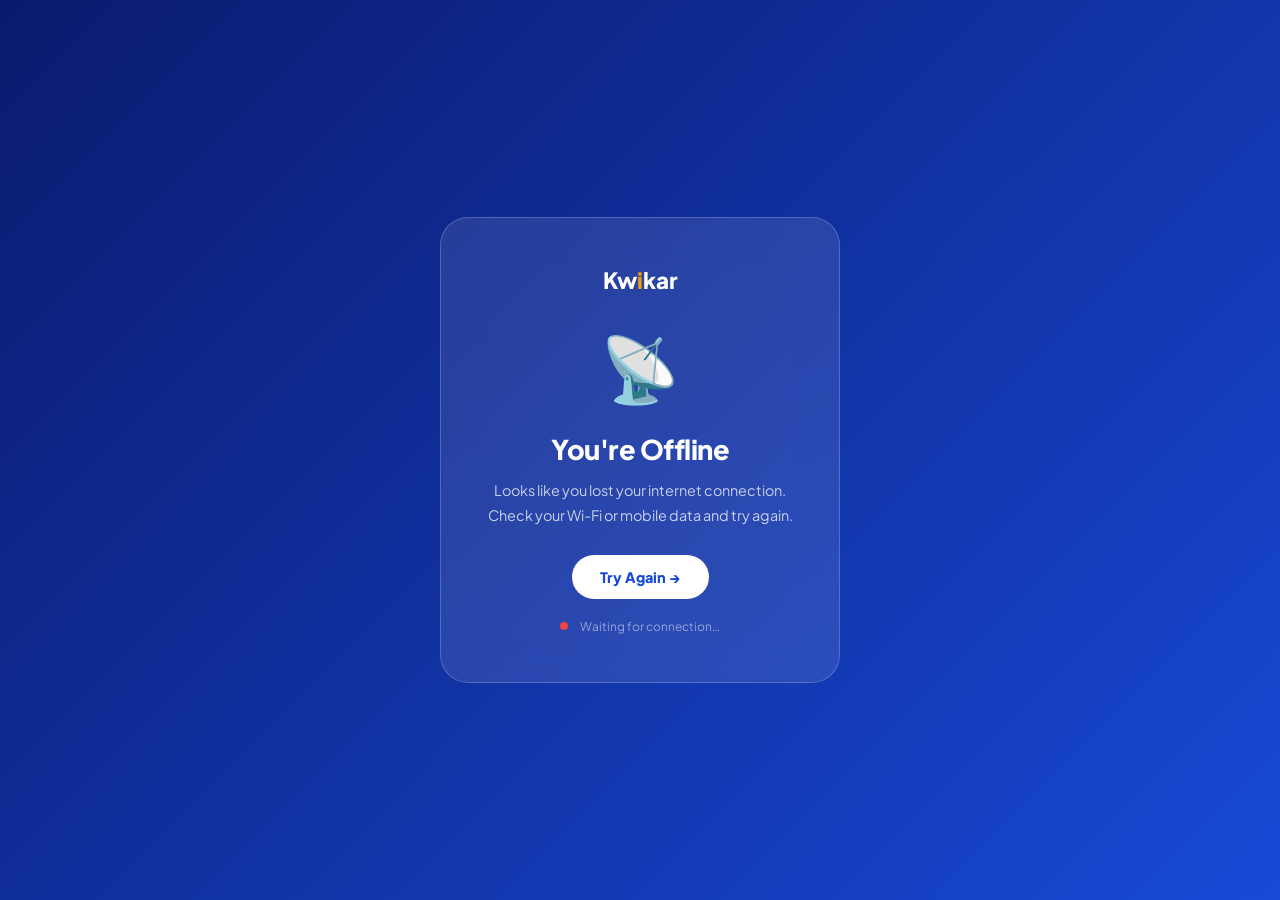
<file: frontend/offline.html>
<!DOCTYPE html>
<html lang="en">
<head>
<meta charset="UTF-8">
<meta name="viewport" content="width=device-width, initial-scale=1.0">
<title>Kwikar — You're Offline</title>
<link href="https://fonts.googleapis.com/css2?family=Plus+Jakarta+Sans:wght@400;600;700;800&display=swap" rel="stylesheet">
<style>
  *{box-sizing:border-box;margin:0;padding:0}
  body{font-family:'Plus Jakarta Sans',sans-serif;background:linear-gradient(135deg,#0a1a6e,#1849d6);min-height:100vh;display:flex;align-items:center;justify-content:center;padding:20px;color:#fff}
  .card{background:rgba(255,255,255,.1);backdrop-filter:blur(20px);border:1px solid rgba(255,255,255,.2);border-radius:28px;padding:48px 40px;text-align:center;max-width:400px;width:100%}
  .icon{font-size:4rem;margin-bottom:24px;animation:float 3s ease-in-out infinite}
  @keyframes float{0%,100%{transform:translateY(0)}50%{transform:translateY(-12px)}}
  h1{font-size:1.7rem;font-weight:800;margin-bottom:12px;letter-spacing:-.5px}
  p{color:rgba(255,255,255,.75);font-size:.9rem;line-height:1.7;margin-bottom:28px}
  .logo{font-size:1.4rem;font-weight:800;margin-bottom:32px}
  .logo em{color:#f59e0b;font-style:normal}
  .btn{display:inline-block;background:#fff;color:#1849d6;font-family:inherit;font-size:.9rem;font-weight:800;padding:13px 28px;border-radius:50px;text-decoration:none;border:none;cursor:pointer;transition:all .25s}
  .btn:hover{transform:translateY(-2px);box-shadow:0 8px 24px rgba(0,0,0,.2)}
  .dot{display:inline-block;width:8px;height:8px;background:#ef4444;border-radius:50%;margin-right:8px;animation:blink 1.5s infinite}
  @keyframes blink{0%,100%{opacity:1}50%{opacity:.2}}
  .status{font-size:.75rem;color:rgba(255,255,255,.5);margin-top:20px;display:flex;align-items:center;justify-content:center;gap:4px}
</style>
</head>
<body>
  <div class="card">
    <div class="logo">Kw<em>i</em>kar</div>
    <div class="icon">📡</div>
    <h1>You're Offline</h1>
    <p>Looks like you lost your internet connection. Check your Wi-Fi or mobile data and try again.</p>
    <button class="btn" onclick="location.reload()">Try Again →</button>
    <div class="status"><span class="dot"></span>Waiting for connection…</div>
  </div>
  <script>
    window.addEventListener('online', () => location.reload());
  </script>
</body>
</html>
</file>
